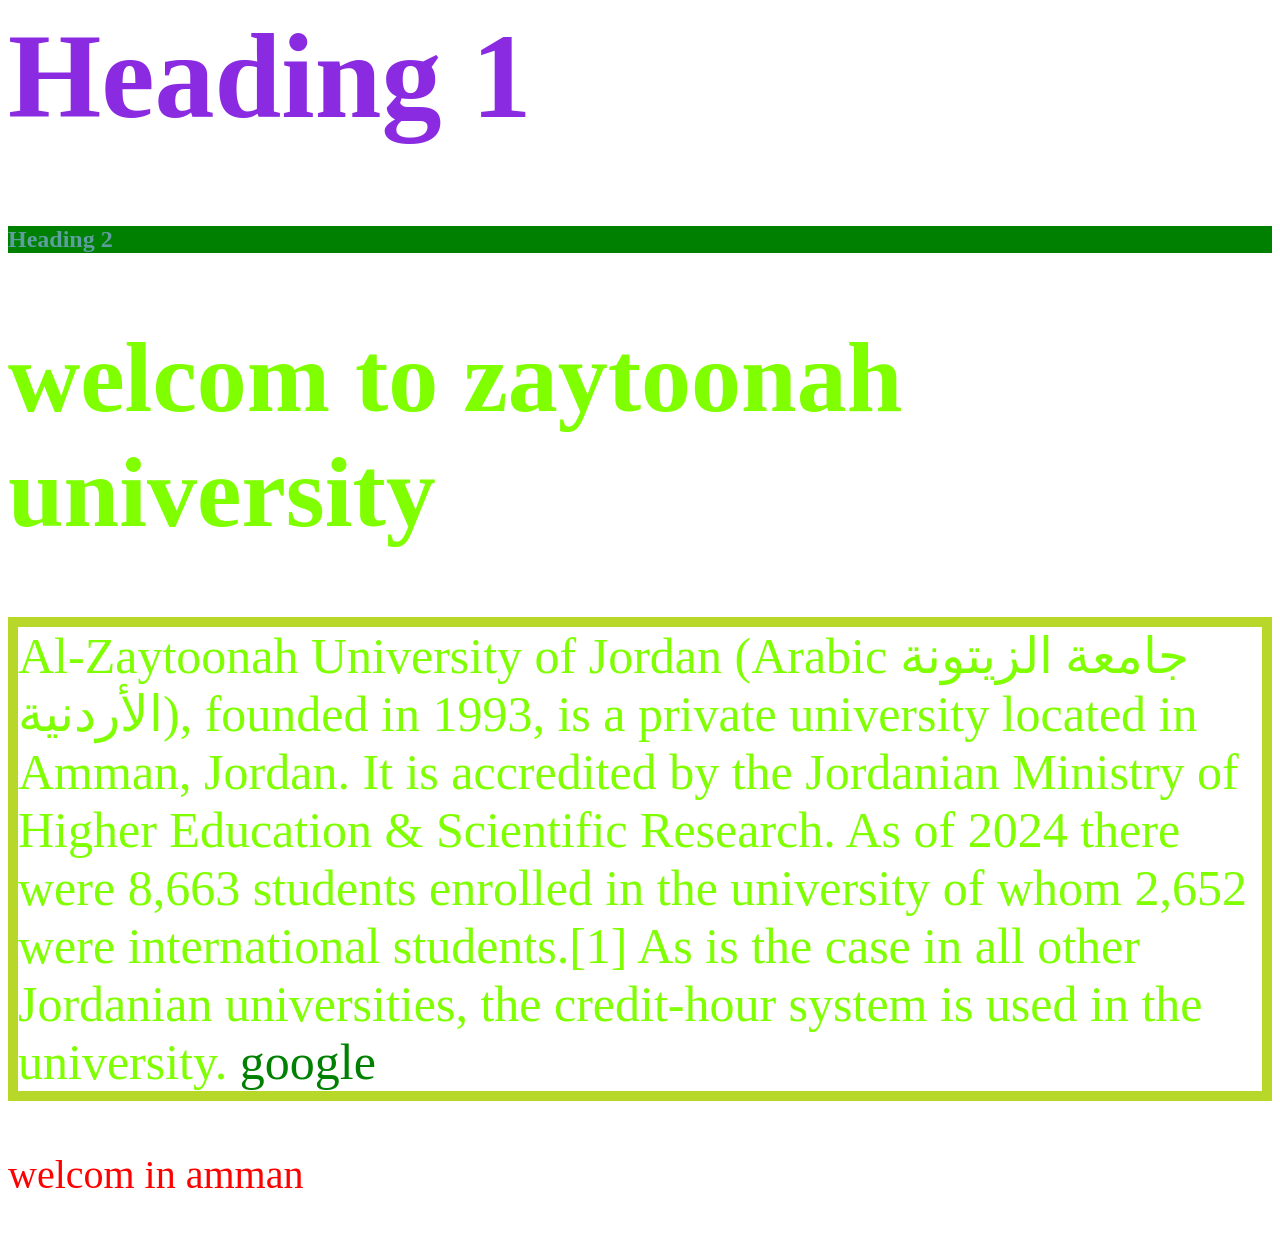
<file: Web-Development-html/style/index.html>
<html>
<head>
  <link rel="stylesheet" href="st1.css">
</head>
<body>

<h1 style="color: blueviolet; font-size: 120px;font-family:Cambria, Cochin, Georgia, Times, 'Times New Roman', serif " >Heading 1</h1>
<h2>Heading 2</h2>
<div class="zuj">
<h1>    welcom to zaytoonah university </h1>
<p class="one">Al-Zaytoonah University of Jordan (Arabic جامعة الزيتونة الأردنية), founded in 1993, is a private university located in Amman, Jordan. It is accredited by the Jordanian Ministry of Higher Education & Scientific Research. As of 2024 there were 8,663 students enrolled in the university of whom 2,652 were international students.[1] As is the case in all other Jordanian universities,
   the credit-hour system is used in the university.
  <a href="https://www.google.com/search?gs_ssp=eJzj4tTP1TcwMU02T1JgNGB0YPBiS8_PT89JBQBASQXT&q=google&rlz=1C1BNSD_enJO1132JO1132&oq=g&gs_lcrp=EgZjaHJvbWUqEwgBEC4YgwEYxwEYsQMY0QMYgAQyBggAEEUYOTITCAEQLhiDARjHARixAxjRAxiABDIGCAIQRRhAMgYIAxBFGDsyDQgEEAAYgwEYsQMYgAQyBggFEEUYPDIGCAYQRRg8MgYIBxBFGDzSAQgxMTAyajBqN6gCALACAA&sourceid=chrome&ie=UTF-8"> google </a> 
 
  </p>
</div>

<div id="amman">
<p>    welcom in amman </p>
</div>


</body>
</html>
</file>
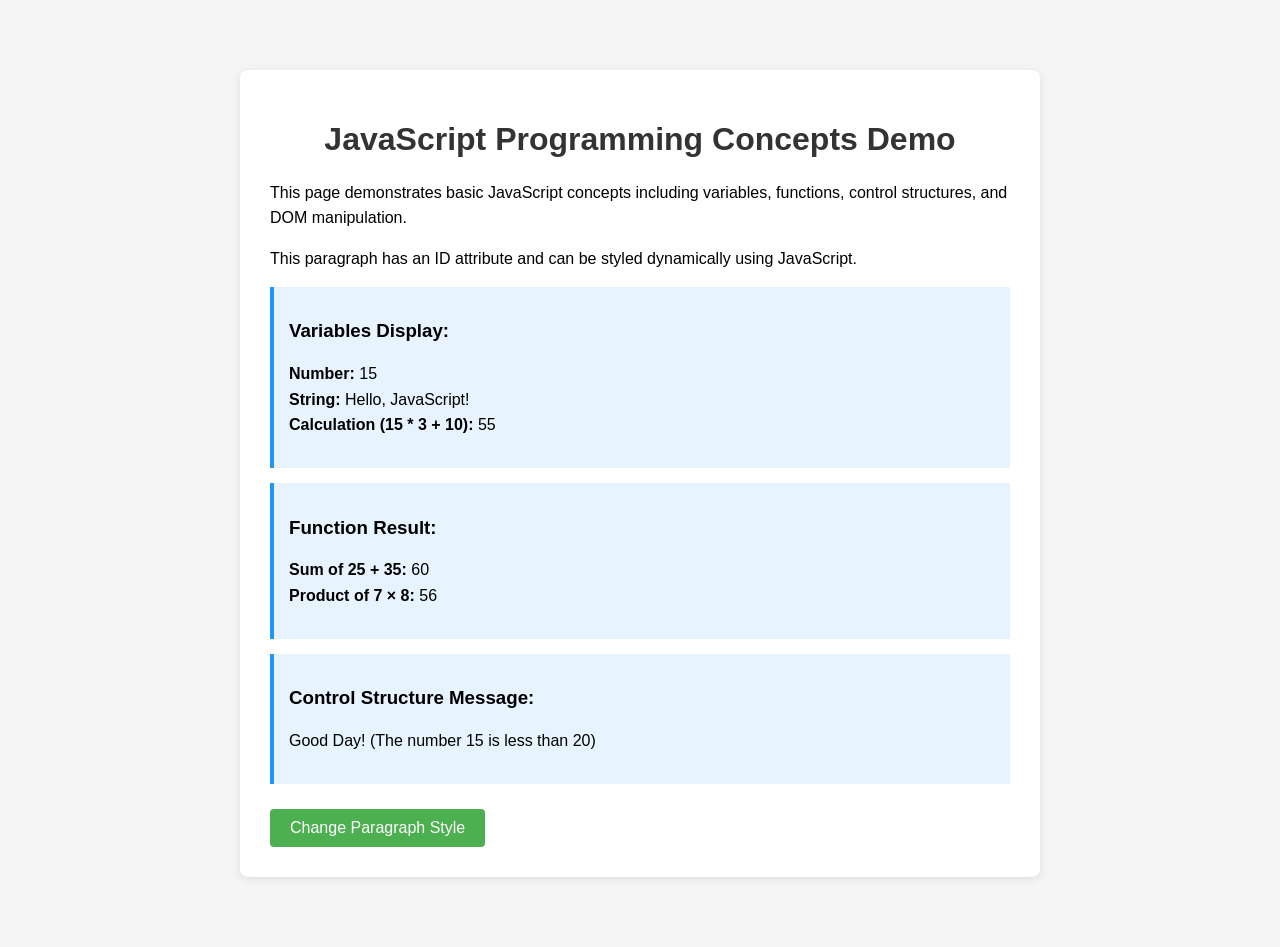
<file: Web-Development-html/basic-js-demo .html>
<!DOCTYPE html>
<html lang="en">
<head>
    <meta charset="UTF-8">
    <meta name="viewport" content="width=device-width, initial-scale=1.0">
    <title>JavaScript Basics Demo</title>
    <style>
        body {
            font-family: Arial, sans-serif;
            max-width: 800px;
            margin: 50px auto;
            padding: 20px;
            background-color: #f5f5f5;
        }
        h1 {
            color: #333;
            text-align: center;
        }
        .container {
            background-color: white;
            padding: 30px;
            border-radius: 8px;
            box-shadow: 0 2px 10px rgba(0,0,0,0.1);
        }
        p {
            line-height: 1.6;
            margin: 15px 0;
        }
        button {
            background-color: #4CAF50;
            color: white;
            padding: 10px 20px;
            border: none;
            border-radius: 4px;
            cursor: pointer;
            font-size: 16px;
            margin-top: 10px;
        }
        button:hover {
            background-color: #45a049;
        }
        .result {
            background-color: #e7f3ff;
            padding: 15px;
            border-left: 4px solid #2196F3;
            margin: 15px 0;
        }
    </style>
</head>
<body>
    <div class="container">
        <h1>JavaScript Programming Concepts Demo</h1>
        
        <p>This page demonstrates basic JavaScript concepts including variables, functions, control structures, and DOM manipulation.</p>
        
        <p id="mainParagraph">This paragraph has an ID attribute and can be styled dynamically using JavaScript.</p>
        
        <div class="result">
            <h3>Variables Display:</h3>
            <p id="variablesOutput"></p>
        </div>
        
        <div class="result">
            <h3>Function Result:</h3>
            <p id="functionOutput"></p>
        </div>
        
        <div class="result">
            <h3>Control Structure Message:</h3>
            <p id="controlOutput"></p>
        </div>
        
        <button onclick="changeStyle()">Change Paragraph Style</button>
    </div>

    <script>
        // 2. JavaScript Variables
        var myNumber = 15;
        var myString = "Hello, JavaScript!";
        var myCalculation = myNumber * 3 + 10;
        
        // Display variables on the page
        document.getElementById("variablesOutput").innerHTML = 
            "<strong>Number:</strong> " + myNumber + "<br>" +
            "<strong>String:</strong> " + myString + "<br>" +
            "<strong>Calculation (15 * 3 + 10):</strong> " + myCalculation;
        
        // 3. JavaScript Function
        function calculateSum(num1, num2) {
            return num1 + num2;
        }
        
        function calculateProduct(num1, num2) {
            return num1 * num2;
        }
        
        // Call functions and display results
        var sum = calculateSum(25, 35);
        var product = calculateProduct(7, 8);
        
        document.getElementById("functionOutput").innerHTML = 
            "<strong>Sum of 25 + 35:</strong> " + sum + "<br>" +
            "<strong>Product of 7 × 8:</strong> " + product;
        
        // 4. Control Structure (if...else)
        var testNumber = 15;
        var message;
        
        if (testNumber < 20) {
            message = "Good Day! (The number " + testNumber + " is less than 20)";
        } else {
            message = "Good Evening! (The number " + testNumber + " is 20 or greater)";
        }
        
        document.getElementById("controlOutput").innerHTML = message;
        
        // 5. DOM & Style Manipulation
        var colorIndex = 0;
        var colors = ["#ff6b6b", "#4ecdc4", "#45b7d1", "#96ceb4", "#ffeaa7"];
        var fontSizes = [16, 18, 20, 22, 24];
        
        function changeStyle() {
            var paragraph = document.getElementById("mainParagraph");
            
            // Change color
            paragraph.style.color = colors[colorIndex];
            
            // Change font size
            paragraph.style.fontSize = fontSizes[colorIndex] + "px";
            
            // Change font weight for variety
            paragraph.style.fontWeight = "bold";
            
            // Cycle through colors
            colorIndex = (colorIndex + 1) % colors.length;
        }
    </script>
</body>
</html>
</file>
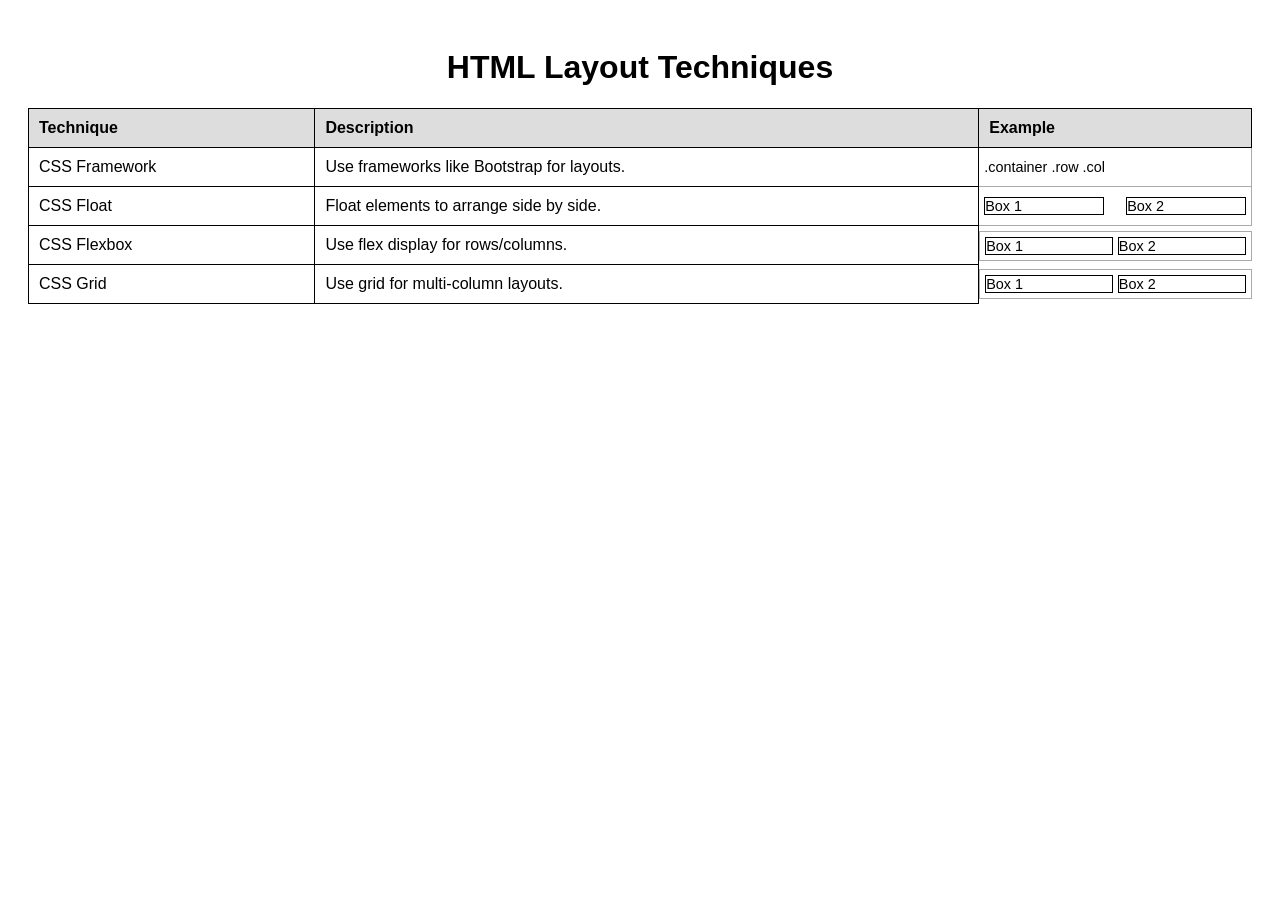
<file: Web-Development-html/HTML LAYOUT TASK 2.html>
<!DOCTYPE html>
<html lang="en">

<head>
    <meta charset="UTF-8">
    <title>HTML Layout Techniques</title>
    <style>
        body {
            font-family: Arial, sans-serif;
            padding: 20px;
        }

        h1 {
            text-align: center;
        }

        table {
            width: 100%;
            border-collapse: collapse;
            margin-top: 20px;
        }

        th,
        td {
            border: 1px solid black;
            padding: 10px;
            text-align: left;
        }

        th {
            background-color: #ddd;
        }

        .example {
            margin-top: 5px;
            padding: 5px;
            border: 1px solid #aaa;
            font-size: 0.9em;
        }
    </style>
</head>

<body>
    <h1>HTML Layout Techniques</h1>

    <table>
        <tr>
            <th>Technique</th>
            <th>Description</th>
            <th>Example</th>
        </tr>
        <tr>
            <td>CSS Framework</td>
            <td>Use frameworks like Bootstrap for layouts.</td>
            <td class="example">.container .row .col</td>
        </tr>
        <tr>
            <td>CSS Float</td>
            <td>Float elements to arrange side by side.</td>
            <td class="example">
                <div style="float:left;width:45%;border:1px solid;">Box 1</div>
                <div style="float:right;width:45%;border:1px solid;">Box 2</div>
            </td>
        </tr>
        <tr>
            <td>CSS Flexbox</td>
            <td>Use flex display for rows/columns.</td>
            <td class="example" style="display:flex;gap:5px;">
                <div style="flex:1;border:1px solid;">Box 1</div>
                <div style="flex:1;border:1px solid;">Box 2</div>
            </td>
        </tr>
        <tr>
            <td>CSS Grid</td>
            <td>Use grid for multi-column layouts.</td>
            <td class="example" style="display:grid;grid-template-columns:1fr 1fr;gap:5px;">
                <div style="border:1px solid;">Box 1</div>
                <div style="border:1px solid;">Box 2</div>
            </td>
        </tr>
    </table>
</body>

</html>
</file>
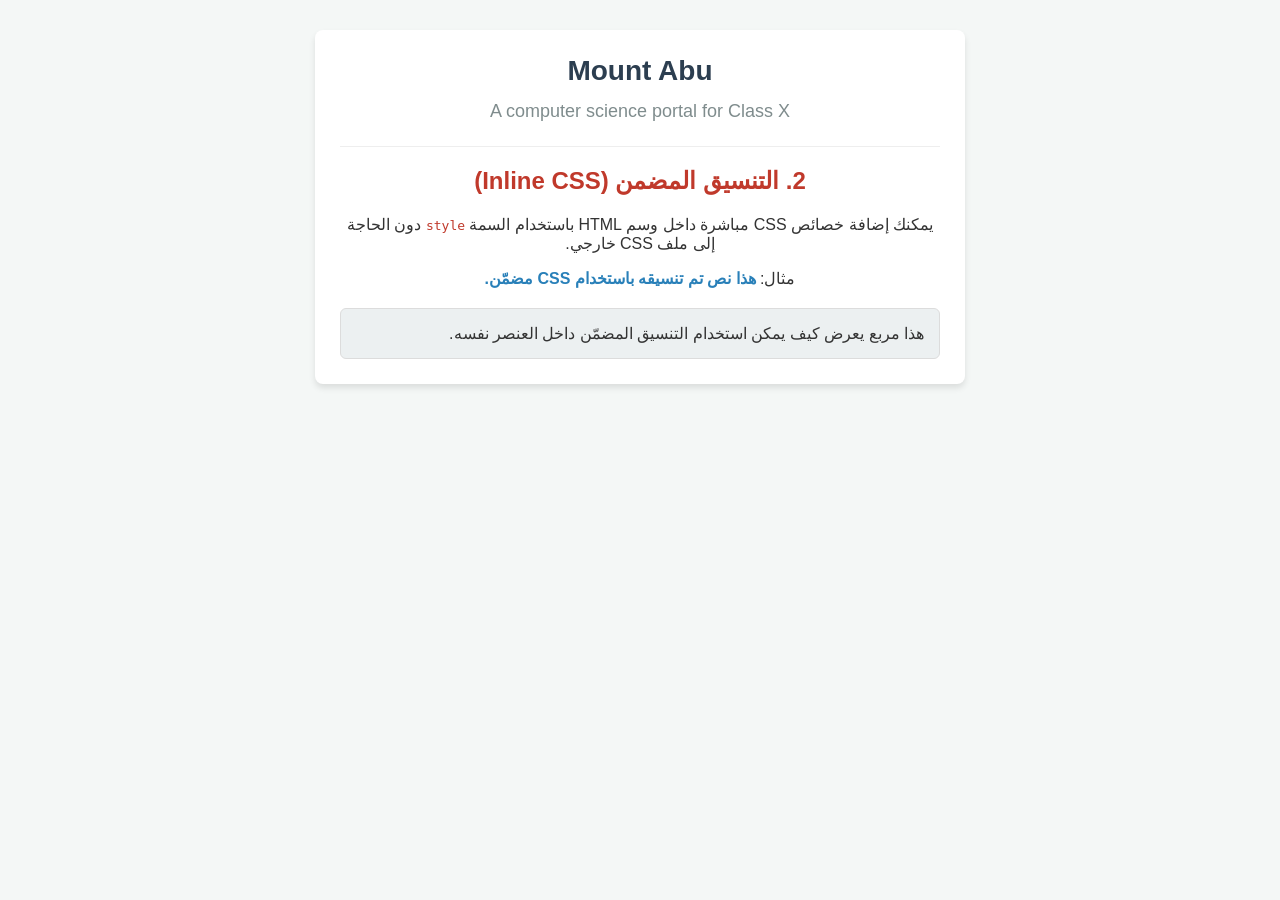
<file: Web-Development-html/01-css-basics/code-example-internal.html>
﻿<!DOCTYPE html>
<html lang="ar" dir="rtl">
<head>
    <meta charset="UTF-8">
    <meta name="viewport" content="width=device-width, initial-scale=1.0">
    <title>الدرس الأول: تطبيق عملي على التنسيق الداخلي والمضمن</title>
    <style type="text/css">
        body {
            background-color: #f4f7f6;
            font-family: Arial, Helvetica, sans-serif;
            color: #333;
            margin: 30px;
        }
        .main-container {
            background-color: #ffffff;
            padding: 25px;
            border-radius: 8px;
            box-shadow: 0 4px 6px rgba(0,0,0,0.1);
            text-align: center;
            max-width: 600px;
            margin: 0 auto;
        }
        .title-gfg {
            color: #2c3e50;
            font-size: 28px;
            font-weight: bold;
            margin-bottom: 10px;
        }
        .sub-text {
            color: #7f8c8d;
            font-size: 18px;
            line-height: 1.6;
        }
        h2, code {
            color: #c0392b;
        }
        .example-box {
            margin-top: 20px;
            padding: 15px;
            background-color: #ecf0f1;
            border-radius: 6px;
            text-align: right;
        }
    </style>
</head>
<body>
    <div class="main-container">
        <div class="title-gfg">Mount Abu</div>
        <div class="sub-text">A computer science portal for Class X</div>
        <hr style="border: 0; border-top: 1px solid #eee; margin: 20px 0;">
        <h2>2. التنسيق المضمن (Inline CSS)</h2>
        <p>يمكنك إضافة خصائص CSS مباشرة داخل وسم HTML باستخدام السمة <code>style</code> دون الحاجة إلى ملف CSS خارجي.</p>
        <p>مثال: <span style="color: #2980b9; font-weight: bold;">هذا نص تم تنسيقه باستخدام CSS مضمّن.</span></p>
        <div class="example-box" style="border: 1px solid #dcdcdc;">
            <p style="margin: 0; font-size: 16px;">هذا مربع يعرض كيف يمكن استخدام التنسيق المضمّن داخل العنصر نفسه.</p>
        </div>
    </div>
</body>
</html>
</file>
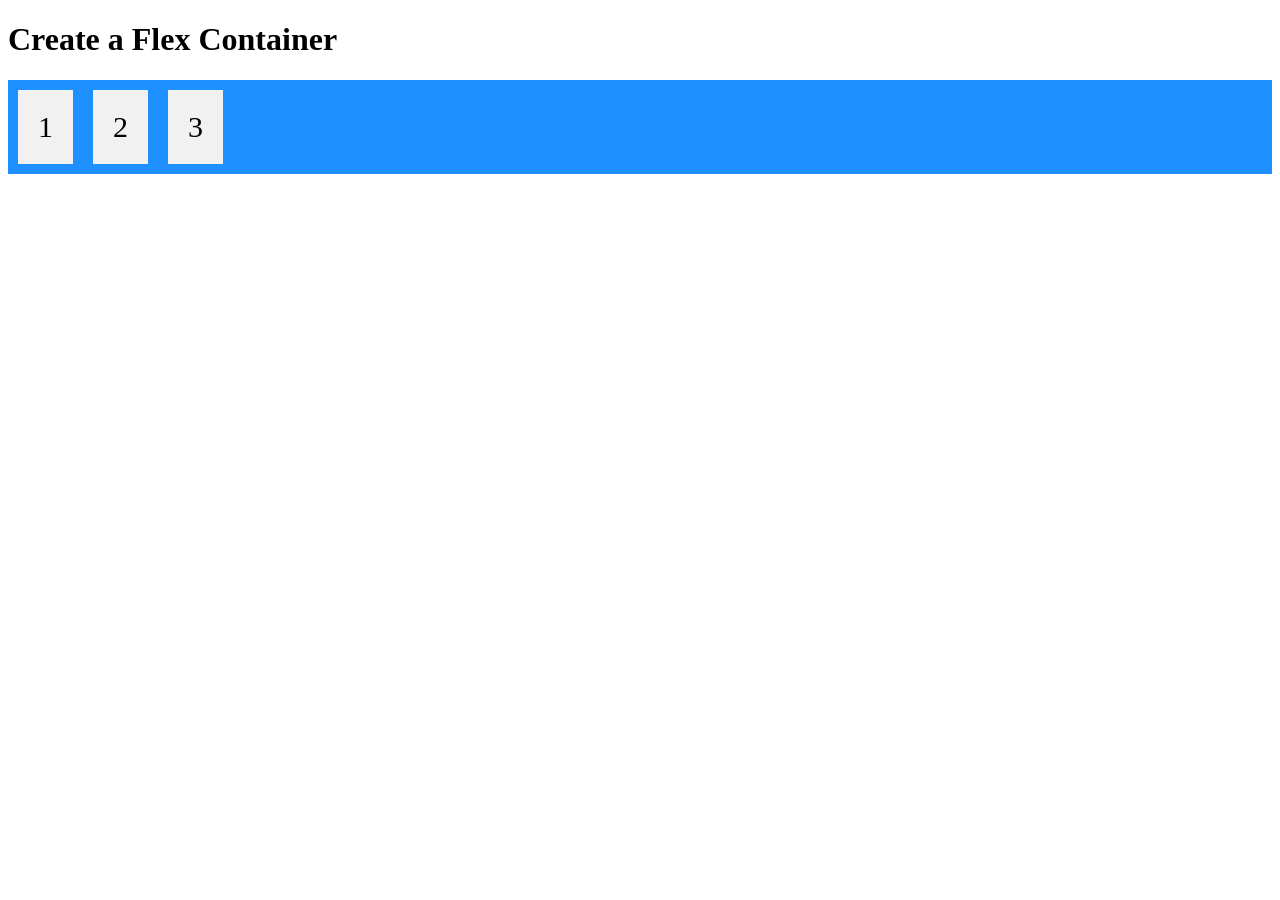
<file: Web-Development-html/03-html-layouts/layout-flexbox-example.html>
<!DOCTYPE html>
<html>
<head>
<style>
    .flex-container {
      display: flex;
      background-color: DodgerBlue;
    }

    .flex-container > div {
      background-color: #f1f1f1;
      margin: 10px;
      padding: 20px;
      font-size: 30px;
    }
</style>
</head>
<body>

<h1>Create a Flex Container</h1>

<div class="flex-container">
  <div>1</div>
  <div>2</div>
  <div>3</div>
</div>

</body>
</html>
</file>
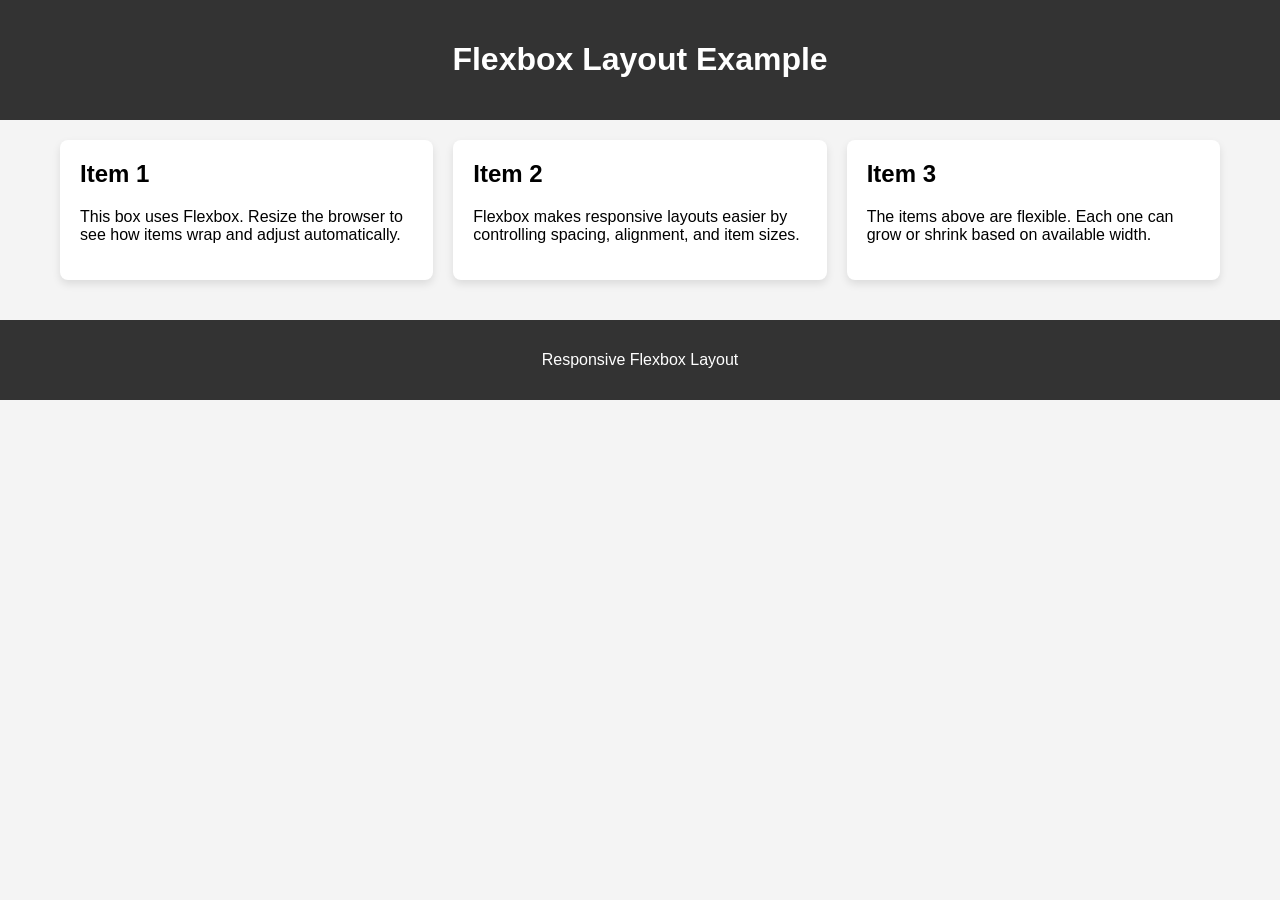
<file: Web-Development-html/03-html-layouts/layout-flexbox-example2.html>
﻿<!DOCTYPE html>
<html lang="en">
<head>
<title>Flexbox Layout Example</title>
<meta charset="utf-8">
<meta name="viewport" content="width=device-width, initial-scale=1">
<style>
* {
  box-sizing: border-box;
}

body {
  font-family: Arial, Helvetica, sans-serif;
  margin: 0;
  padding: 0;
  background-color: #f4f4f4;
}

header {
  background-color: #333;
  color: white;
  text-align: center;
  padding: 20px 0;
}

.container {
  display: flex;
  flex-wrap: wrap;
  gap: 20px;
  padding: 20px;
  max-width: 1200px;
  margin: 0 auto;
}

.box {
  background-color: white;
  padding: 20px;
  border-radius: 8px;
  box-shadow: 0 4px 8px rgba(0, 0, 0, 0.1);
  flex: 1 1 250px;
  min-width: 250px;
}

.box h2 {
  margin-top: 0;
}

footer {
  background-color: #333;
  color: white;
  text-align: center;
  padding: 15px 0;
  margin-top: 20px;
}

@media (max-width: 800px) {
  .container {
    flex-direction: column;
  }
}
</style>
</head>
<body>
<header>
  <h1>Flexbox Layout Example</h1>
</header>

<div class="container">
  <div class="box">
    <h2>Item 1</h2>
    <p>This box uses Flexbox. Resize the browser to see how items wrap and adjust automatically.</p>
  </div>
  <div class="box">
    <h2>Item 2</h2>
    <p>Flexbox makes responsive layouts easier by controlling spacing, alignment, and item sizes.</p>
  </div>
  <div class="box">
    <h2>Item 3</h2>
    <p>The items above are flexible. Each one can grow or shrink based on available width.</p>
  </div>
</div>

<footer>
  <p>Responsive Flexbox Layout</p>
</footer>
</body>
</html>
</file>
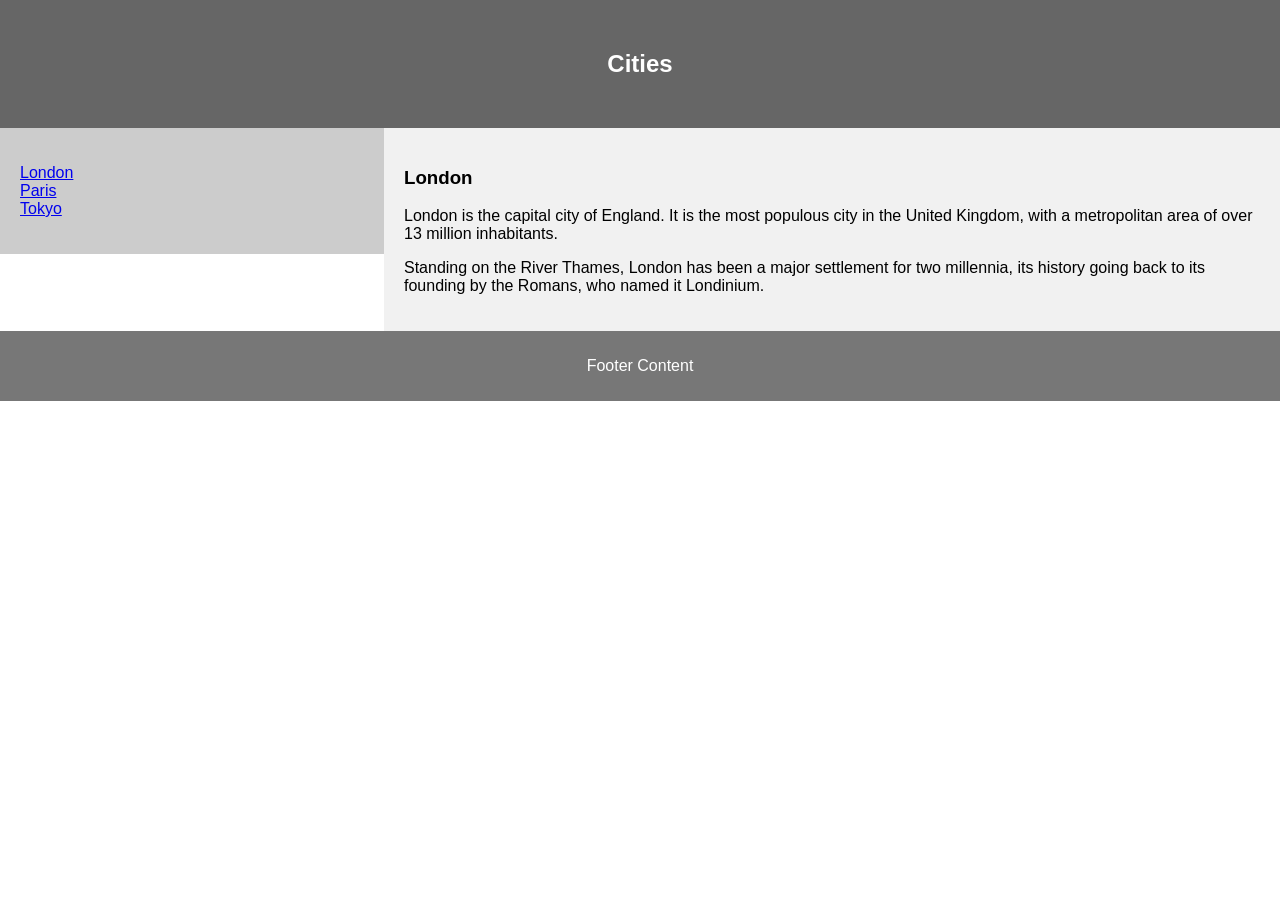
<file: Web-Development-html/03-html-layouts/layout-float-example.html>
<!DOCTYPE html>
<html lang="en">
<head>
    <meta charset="utf-8">
    <meta name="viewport" content="width=device-width, initial-scale=1">
    <title>CSS Layout - Float Technique</title>
    <style>
        * {
            box-sizing: border-box;
        }
        body {
            font-family: Arial, Helvetica, sans-serif;
            margin: 0;
        }
        header {
            background-color: #666;
            padding: 30px;
            text-align: center;
            color: white;
        }
        section {
            display: block;
        }
        nav {
            float: left;
            width: 30%;
            background: #ccc;
            padding: 20px;
        }
        nav ul {
            list-style-type: none;
            padding: 0;
        }
        article {
            float: left;
            padding: 20px;
            width: 70%;
            background-color: #f1f1f1;
        }
        /* تنظيف الفلوت بعد الأعمدة */
        section::after {
            content: "";
            display: table;
            clear: both;
        }
        footer {
            background-color: #777;
            padding: 10px;
            text-align: center;
            color: white;
        }
        /* تصميم متجاوب للشاشات الصغيرة */
        @media (max-width: 600px) {
            nav, article {
                width: 100%;
                float: none;
            }
        }
    </style>
</head>
<body>

    <header>
        <h2>Cities</h2>
    </header>

    <section>
        <nav>
            <ul>
                <li><a href="#">London</a></li>
                <li><a href="#">Paris</a></li>
                <li><a href="#">Tokyo</a></li>
            </ul>
        </nav>
        
        <article>
            <h1>London</h1>
            <p>London is the capital city of England. It is the most populous city in the United Kingdom, with a metropolitan area of over 13 million inhabitants.</p>
            <p>Standing on the River Thames, London has been a major settlement for two millennia, its history going back to its founding by the Romans, who named it Londinium.</p>
        </article>
    </section>

    <footer>
        <p>Footer Content</p>
    </footer>

</body>
</html>
</file>
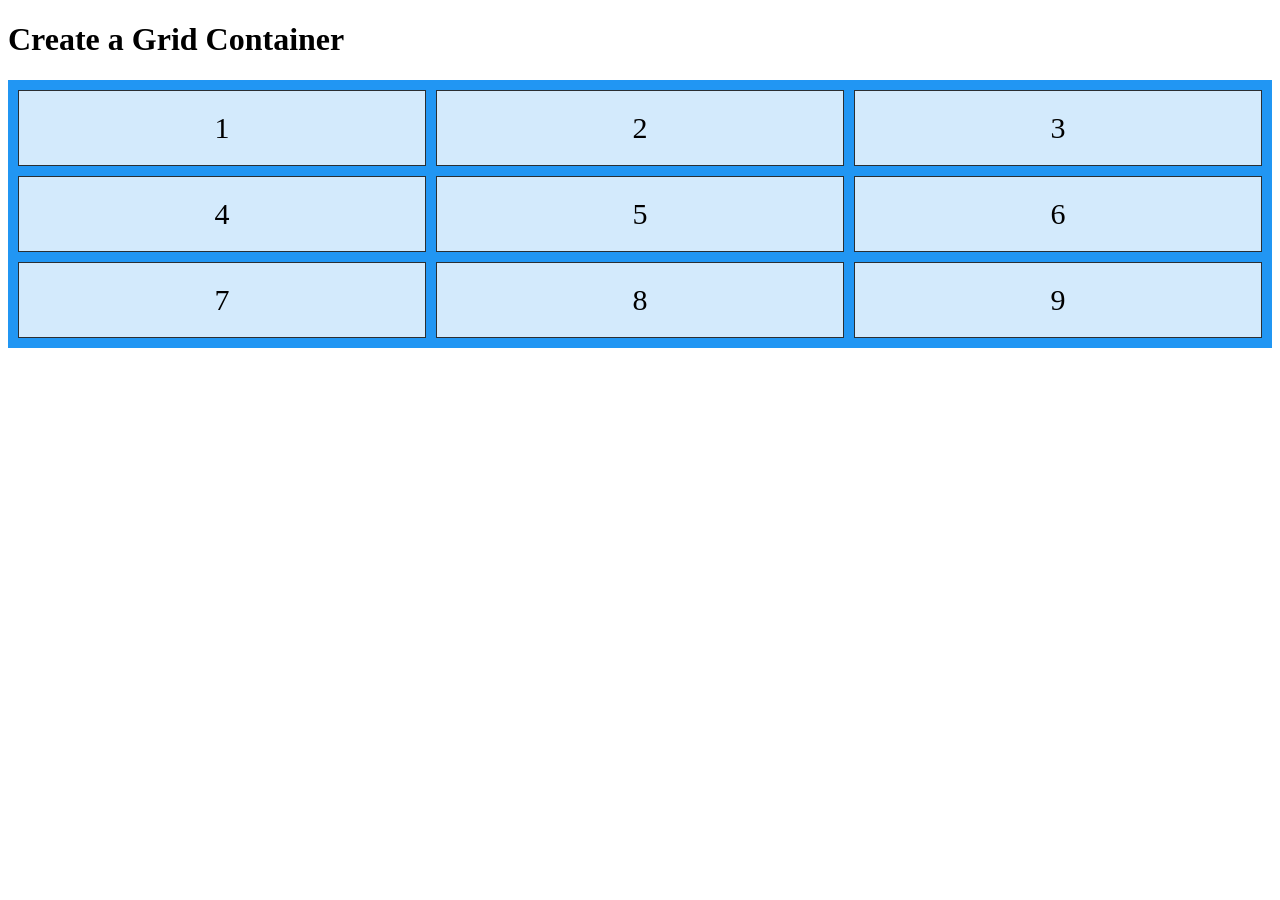
<file: Web-Development-html/03-html-layouts/layout-grid-example.html>
﻿<!DOCTYPE html>
<html lang="en">
<head>
    <meta charset="UTF-8">
    <meta name="viewport" content="width=device-width, initial-scale=1.0">
    <title>Grid Layout Example</title>
    <style>
        .grid-container {
            display: grid;
            grid-template-columns: repeat(3, 1fr);
            gap: 10px;
            background-color: #2196F3;
            padding: 10px;
        }
        .grid-item {
            background-color: rgba(255, 255, 255, 0.8);
            border: 1px solid rgba(0, 0, 0, 0.8);
            padding: 20px;
            font-size: 30px;
            text-align: center;
        }
        @media (max-width: 600px) {
            .grid-container {
                grid-template-columns: 1fr;
            }
        }
    </style>
</head>
<body>
    <h1>Create a Grid Container</h1>
    <div class="grid-container">
        <div class="grid-item">1</div>
        <div class="grid-item">2</div>
        <div class="grid-item">3</div>
        <div class="grid-item">4</div>
        <div class="grid-item">5</div>
        <div class="grid-item">6</div>
        <div class="grid-item">7</div>
        <div class="grid-item">8</div>
        <div class="grid-item">9</div>
    </div>
</body>
</html>
</file>
<file: Web-Development-html/style/st1.css>
a:link {
  color: green;
  background-color: transparent;
  text-decoration: none;
}
a:visited {
  color: pink;
  background-color: transparent;
  text-decoration: none;
}
a:hover {
  color: red;
  background-color: transparent;
  text-decoration: underline;
}
a:active {
  color: yellow;
  background-color: transparent;
  text-decoration: underline;
}
p.one{border-style:solid ;
border-width:10px ;
border-color: rgb(184, 216, 41); 
 }

h2{
color: cadetblue;
background: green;
  }
  .zuj{

    color: chartreuse;
    font-size: 50px;
  }

  #amman{

    color:red;
  
font-size: 40;}
</file>
